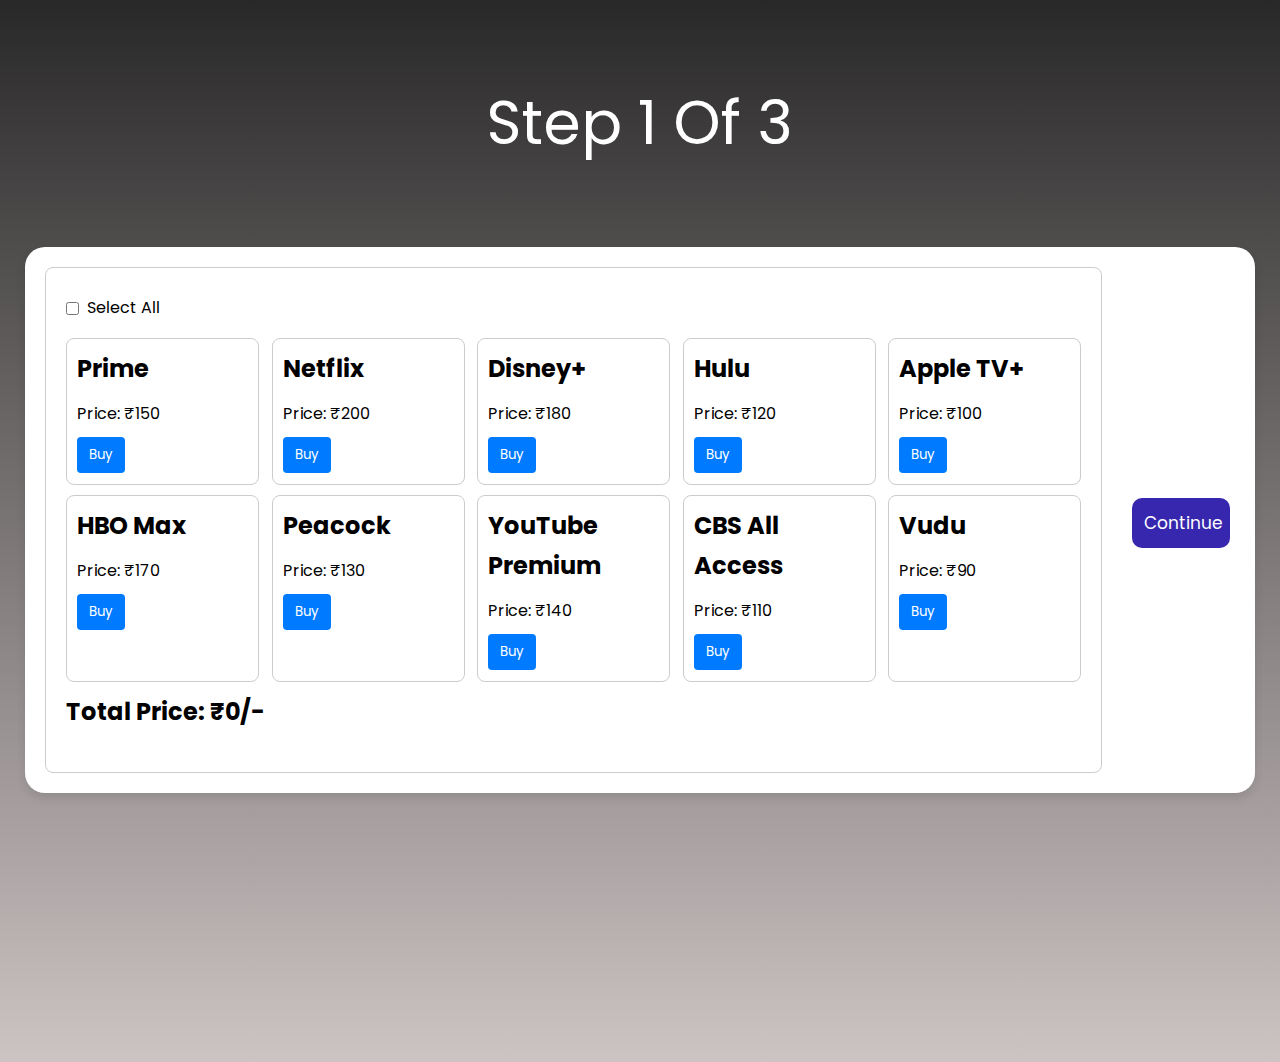
<file: unit2_project_web18_zee5/buyHome.html>
<!DOCTYPE html>
<html lang="en">

<head>
    <meta charset="UTF-8">
    <meta http-equiv="X-UA-Compatible" content="IE=edge">
    <meta name="viewport" content="width=device-width, initial-scale=1.0">
    <link rel="shortcut icon"
        href="[data-uri]"
        type="image/x-icon">

    <!-- custom css file link  -->
    <link rel="stylesheet" href="buyHome.css">

   
    <title>Zee5 Watch Latest Movie & Web Series</title>




</head>


<body>
    <link rel="html" href="unit2_project_web18_zee5\index.html">
    



    <div class="info">

        <p style="margin-top: -50px; margin-bottom: 20px;">Step 1 of 3</p>
    </div>

    <div class="container">




        <form action="">

            <div class="subs ">
                <div class="parent-component">
                    <div class="select-all-container">
                      <label class="checkbox-label">
                        <input type="checkbox" class="checkbox-input" />
                        Select All
                      </label>
                    </div>
                    <div class="small-components-container">
                      <!-- SmallComponents will be added here -->
                    </div>
                    <div class="total-price-container">
                      <h2>Total Price: ₹0/-</h2>
                    </div>
                  </div>
                  <script src="app.js"></script>
            </div>
            
                <input type="submit" value="Continue" class="submit-btn">



            </div>











        </form>




    </div>


    






</body>


</html>
<script src="buyHome.js">
 
</script>
</file>
<file: unit2_project_web18_zee5/buyHome.css>
@import url('https://fonts.googleapis.com/css2?family=Poppins:wght@100;300;400;500;600&display=swap');
*{
   font-family: 'Poppins', sans-serif; 
  margin:0; padding:0;
  box-sizing: border-box;
  outline: none; border:none;
  text-transform: capitalize;
  transition: all .2s linear;
  
}



.container{
   
   
    
  display: flex;
  justify-content: center;
  align-items: center;
  padding:25px;
  min-height: 100vh;
  
  
  
}

.container form{
    
   
    display: grid;
 grid-template-columns: repeat(2,auto);
    height: 50%;
    align-items: center;
    cursor: pointer;
    gap:30px;
   
   
  padding:20px;
  margin-top: -15%;
  
  border-radius: 20px;
  background: #fff;
  box-shadow: 0 5px 10px rgba(0,0,0,.1);
  line-height: 2.5rem;
}

.container form .row{
 display: grid;
 grid-template-columns: repeat(2,auto);
  flex-wrap: wrap;
  gap:15px;
  margin-top: -15%;
  line-height: 2.5rem;
  cursor: pointer;
}
.container form .row .col .title{
    font-size: 30px;
    color:#333;
    padding-bottom: 5px;
    text-transform: uppercase;
    text-align: center;
  }

@media all and (min-width: 700px) and (max-width: 1000px){
    .container form{
        height: 900px;
        display: grid;
     grid-template-columns: repeat(1,auto);
   
       
       
      padding:20px;
      margin-top: auto;
      
      border-radius: 20px;
      background: #fff;
      box-shadow: 0 5px 10px rgba(0,0,0,.1);
      line-height: 2.5rem;
    }
    .container form .row{
        display: grid;
        grid-template-columns: repeat(1,auto);
         flex-wrap: wrap;
         gap:15px;
         margin-top:5%;
         line-height: 2.5rem;
         cursor: pointer;
       }
   
   

}
@media all and (min-width: 50px) and (max-width: 699px){
    .container form{
        height: 900px;
        display: grid;
     grid-template-columns: repeat(1,auto);
   
       
       
      padding:20px;
      margin-top: auto;
      
      border-radius: 20px;
      background: #fff;
      box-shadow: 0 5px 10px rgba(0,0,0,.1);
      line-height: 2.5rem;
    }
    .container form .row{
        display: grid;
        grid-template-columns: repeat(1,auto);
         flex-wrap: wrap;
         gap:15px;
         margin-top:5%;
         line-height: 2.5rem;
         cursor: pointer;
       }
   
   

}













.container form .submit-btn{
  width: 95%;
  justify-content: center;
  padding:12px;
  font-size: 17px;
  background: #3727ae;
  color:#fff;
  margin-top: 5px;
  cursor: pointer;
  border-radius: 10px;
}

.container form .submit-btn:hover{
  background: #2e36cc;
}
span{
    color: rgb(231, 99, 121);
    float: left;
    margin-left: 10px;
}
.que{
    float: right;
    color: grey;
  
   
   position: relative;
   margin-right: 2.5em;
}
#con{
    
    height: 100;
    width: 500px;
    border-left:0.5px dotted  ;
    text-align: center;
  
}
.innerbox{
    height: 130px;
   
    margin: auto;
    width: 95%;
    border-radius: 5px;
    
}
.innerbox2{
    height: 130px;
   
    margin: auto;
    width: 95%;
    margin-top: 1rem;


}

.innerboxA{
    height: 100px;
    border:1px dotted grey ;
    border-top-left-radius: 5px;
    border-top-right-radius: 5px;
   display: flex;
    
}
.innerboxB{
    background: rgba(20, 20, 238, 0.178);
    height: 30px;
    border-bottom-left-radius: 5px;
    border-bottom-right-radius: 5px;
    color: blue;
    text-align: center;
    font-size: 10px;
  
  
}

.A{
   
    
    height: 100px;
    width: 50%;
    cursor: pointer;
    margin-right: 5%;
   
}
#price{
    font-size: 10px;
    text-align: left;
    margin-left: 18px;
    font-weight: 200px;
    margin-top: -20px;
}
h4{
  margin-left: -5rem;
}

h6{
    float: right;
    margin-right: 5px;
    text-decoration: line-through;
    margin-top: 1rem;
    color: grey;
    font-size: 15px;
}
.innerbox:hover{
    background:linear-gradient(281.1deg,rgba(161,0,255,.1) -5.78%,rgba(255,0,0,.1) 114.22%);;
}
.innerbox2:hover{
    background: linear-gradient(281.1deg,rgba(161,0,255,.1) -5.78%,rgba(255,0,0,.1) 114.22%);;
}
.box{
    width: 150px;
   
    height: 40px;
    background: #2f80ed;
    font-weight: bold;
    border-radius: 2px;
    font-size: 15px;
    font-family:  "NotoSansBold","sans-serif";
    
   
    color: white;
   
    margin-top: 0.5rem;
    margin-left: 0.5rem;
}
body {
   
    background-color: rgb(0, 0, 0);
    background-image: url("https://akamaividz2.zee5.com/image/upload/w_205,h_308,c_scale,f_webp,q_auto:eco/resources/0-6-1298/portrait/1920x770d9ead07e5b304a989d85cf8c6e0113fb.jpg");
    background: linear-gradient(rgba(6, 5, 5, 0.86), rgba(155, 136, 136, 0.5)), url("https://akamaividz2.zee5.com/image/upload/w_1188,h_475,c_scale,f_webp,q_auto:eco/resources/0-6-2356/cover/1170x658withlogo40e0dfba38b343eaa8dcbcd0f5b8616d.jpg");
    
    background-size: cover;
    
    background-repeat: no-repeat;
    
    
    


}

img {
    width: 55%;
    margin-top: -9%
}
.footer{
    height: 50px;
    text-align: center;
    display: grid;
    align-items: center;
    justify-content: center;
    width: 100%;
    background: rgb(29, 28, 28);
    color: white;
    border-top:2px solid grey;
}

#sub{
    color: white;
    margin-top: 5%;
    margin-left: 16%;
    
}
.info{
    
    color: white;
    width: 50%;
    
    margin: auto;
    text-align: center;
    
    font-size: 60px;
    margin-top: 10%;
    margin-bottom: -2%;
}



 
.parent-component {
    max-width: 100%;
    margin: 0 auto;
    padding: 20px;
    border: 1px solid #ccc;
    border-radius: 8px;
    display: flex;
    flex-direction: column; /* Set to column to stack the child components vertically */
  }
  
  .select-all-container {
    margin-bottom: 10px;
  }
  
  .checkbox-label {
    display: flex;
    align-items: center;
  }
  
  .checkbox-input {
    margin-right: 8px;
  }
  
  .checkbox-custom {
    display: inline-block;
    width: 16px;
    height: 16px;
    border: 1px solid #333;
    background-color: #fff;
    cursor: pointer;
  }
  
  .small-components-container {
    display: flex;
    justify-content: space-between; /* Add space between the small components */
    flex-wrap: wrap; /* Allow small components to wrap to the next line if needed */
  }
  
  .small-component {
    border: 1px solid #ccc;
    border-radius: 8px;
    padding: 10px;
    margin-bottom: 10px;
    width: calc(20% - 10px); /* Two components in one row with a small gap in between */
    box-sizing: border-box;
  }
  
  .small-component h2 {
    margin-bottom: 5px;
  }
  
  .total-price-container {
    margin-top: auto; /* Set margin-top to auto to push it to the bottom */
    margin-bottom: 20px; /* Adjust margin to create space */
  }
  
  button {
    background-color: #007BFF;
    color: #fff;
    padding: 8px 12px;
    border: none;
    border-radius: 4px;
    cursor: pointer;
  }
  
  button:hover {
    background-color: #0056b3;
  }
</file>
